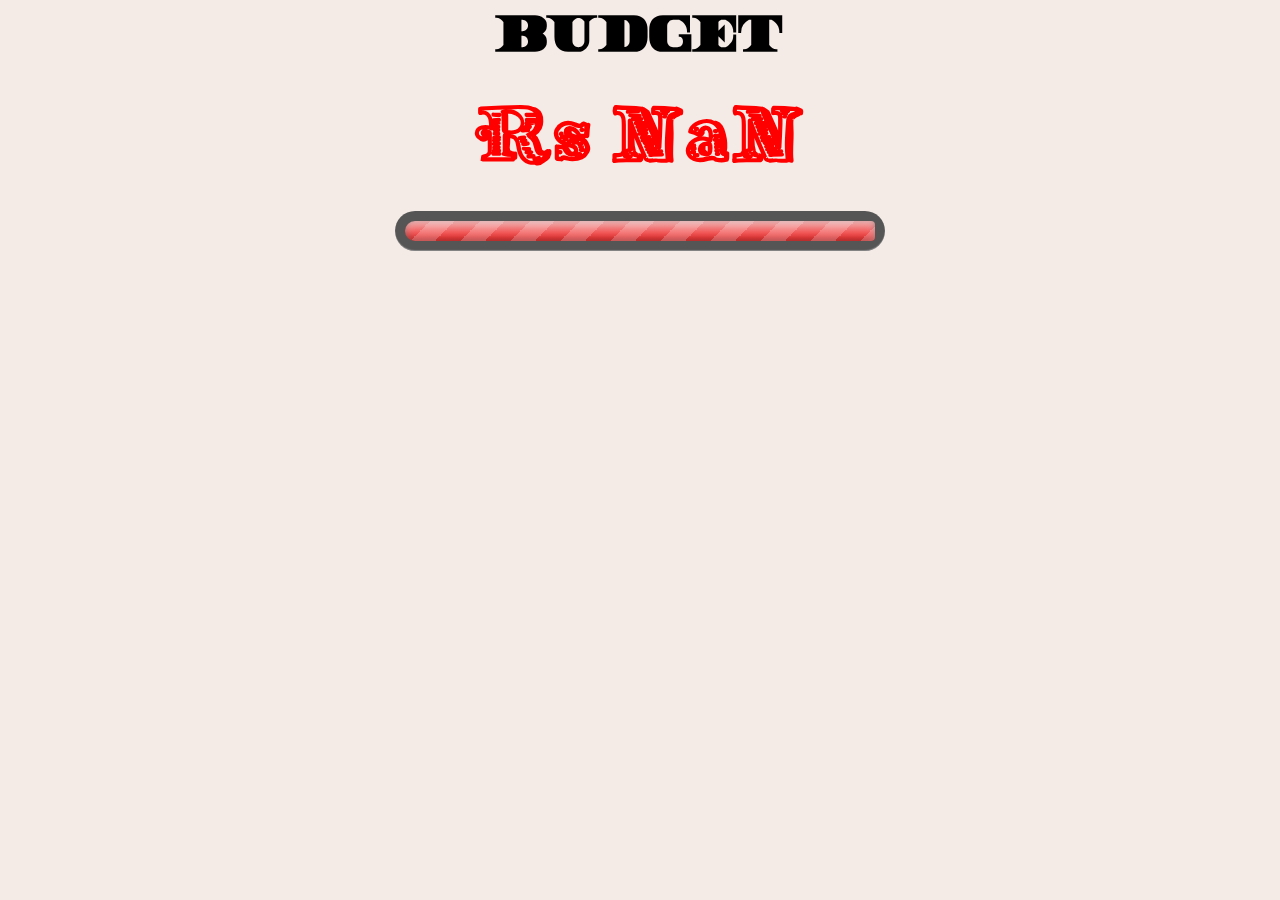
<file: budget.html>
<!DOCTYPE html>
<html>
<head>
	<title></title>
	<meta charset="UTF-8">
	<style type="text/css">
		@font-face {
  			font-family: money;
  			src: url(fontFiles/Money.ttf);
		}
		@font-face {
  			font-family: dollarBill;
  			src: url(fontFiles/DollarBill.ttf);
		}
		body{
			overflow: hidden;
		}
	</style>
	<meta charset="UTF-8">
	<link rel="stylesheet" type="text/css" href="css/incexp.css">
	<script src="javascript/budget.js"></script>
</head>
<body style="background-color: #f4eae6;" onload="budget()">
	<h1 id="head" class="heading"></h1>
	<h1 id="amt" class="money"></h1>
	<div id="bar"></div>
</body>
</html>
</file>
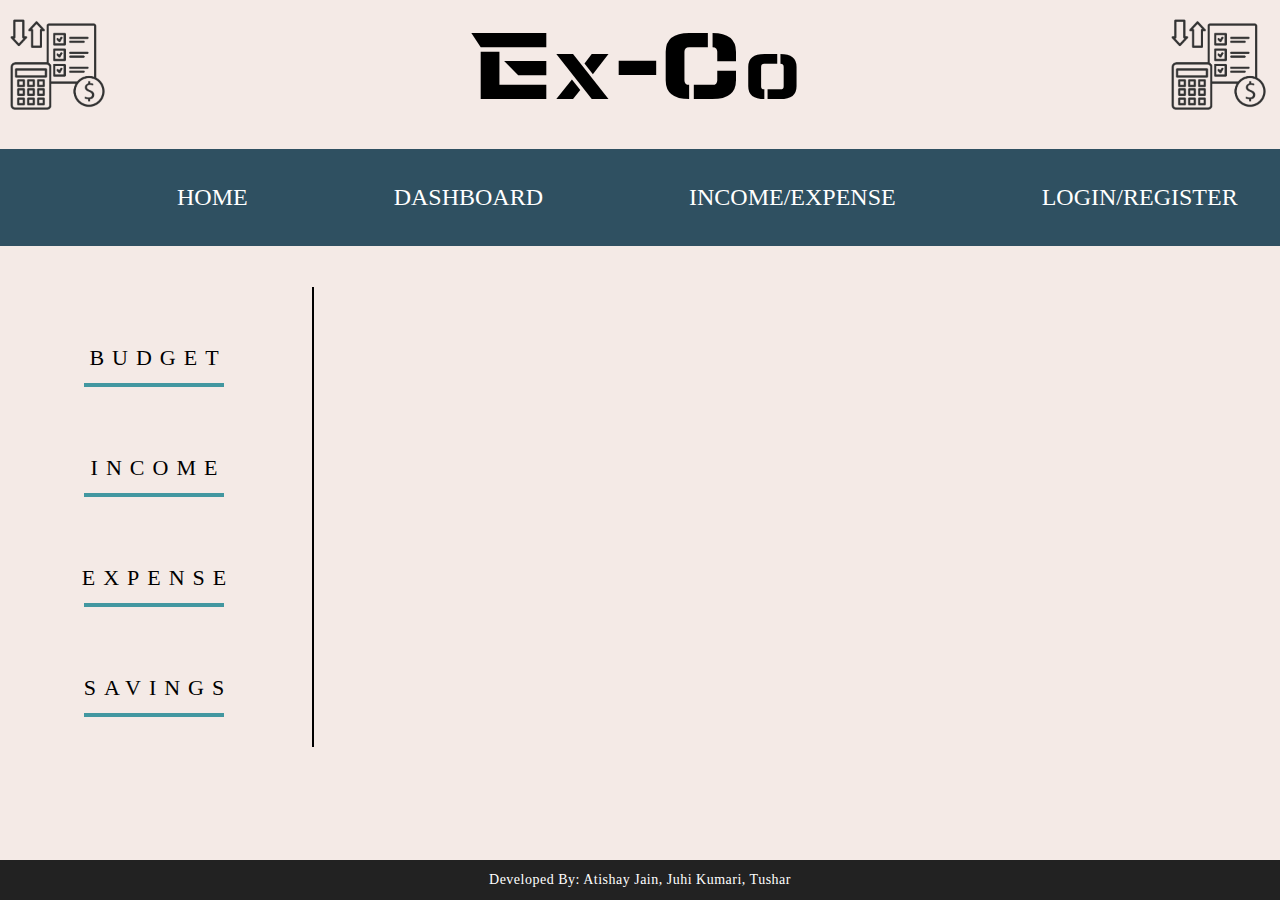
<file: dashboard.html>
<!DOCTYPE html>
<html>
<head>
	<title>Dashboard</title>
	<meta charset="UTF-8">
	<link rel="stylesheet" type="text/css" href="css/header.css">
	<link rel="stylesheet" type="text/css" href="css/nav.css">
	<link rel="stylesheet" type="text/css" href="css/home.css">
	<link rel="stylesheet" type="text/css" href="css/dashboardS1.css">
	<link rel="stylesheet" type="text/css" href="css/footer.css">
	<script src="javascript/dashboard.js"></script>
	<style type="text/css">
		@font-face {
  			font-family: exco;
  			src: url(fontFiles/Revamped.ttf);
		}
		@font-face {
  			font-family: money;
  			src: url(fontFiles/Money.ttf);
		}
		@font-face {
  			font-family: RocknRoll;
  			src: url(fontFiles/RocknRoll.ttf);
		}
		body{
			overflow-x: hidden;

		}
	</style>
</head>
<body style="background-color: #f4eae6;">
	<iframe src="header.html" width="102%" style="margin: -10px; overflow-y: hidden;" height="265px" frameborder="0"></iframe>
	<aside class="sidebar">
		
		<div class="svg-wrapper">
			<button class="trans" onclick="budget()">
  			<svg height="60" width="320" xmlns="http://www.w3.org/2000/svg">
    			<rect id="budgetBut" class="shape" height="60" width="320" />
  			</svg>
   				<div class="text">BUDGET</div>
   			</button>
		</div>
		<div class="svg-wrapper">
			<button class="trans" onclick="income()">
  			<svg height="60" width="320" xmlns="http://www.w3.org/2000/svg">
    			<rect class="shape" height="60" width="320" />
  			</svg>
   				<div class="text">INCOME</div>
   			</button>
		</div>
		<div class="svg-wrapper">
			<button class="trans" onclick="expense()">
  			<svg height="60" width="320" xmlns="http://www.w3.org/2000/svg">
    			<rect class="shape" height="60" width="320" />
  			</svg>
   				<div class="text">EXPENSE</div>
   			</button>
		</div>
		<div class="svg-wrapper">
			<button class="trans" onclick="savings()">
  			<svg height="60" width="320" xmlns="http://www.w3.org/2000/svg">
    			<rect class="shape" height="60" width="320" />
  			</svg>
  				<div class="text">SAVINGS</div>
  			</button>
		</div>
	</aside>
	<div class="frame">
		<iframe src="about:blank" height=600px width=100% frameBorder="0" id="display" scrolling="no"></iframe>
	</div>
	<footer>
		<p>
			Developed By: Atishay Jain, Juhi Kumari, Tushar
		</p>
	</footer>
</body>
</html>
</file>
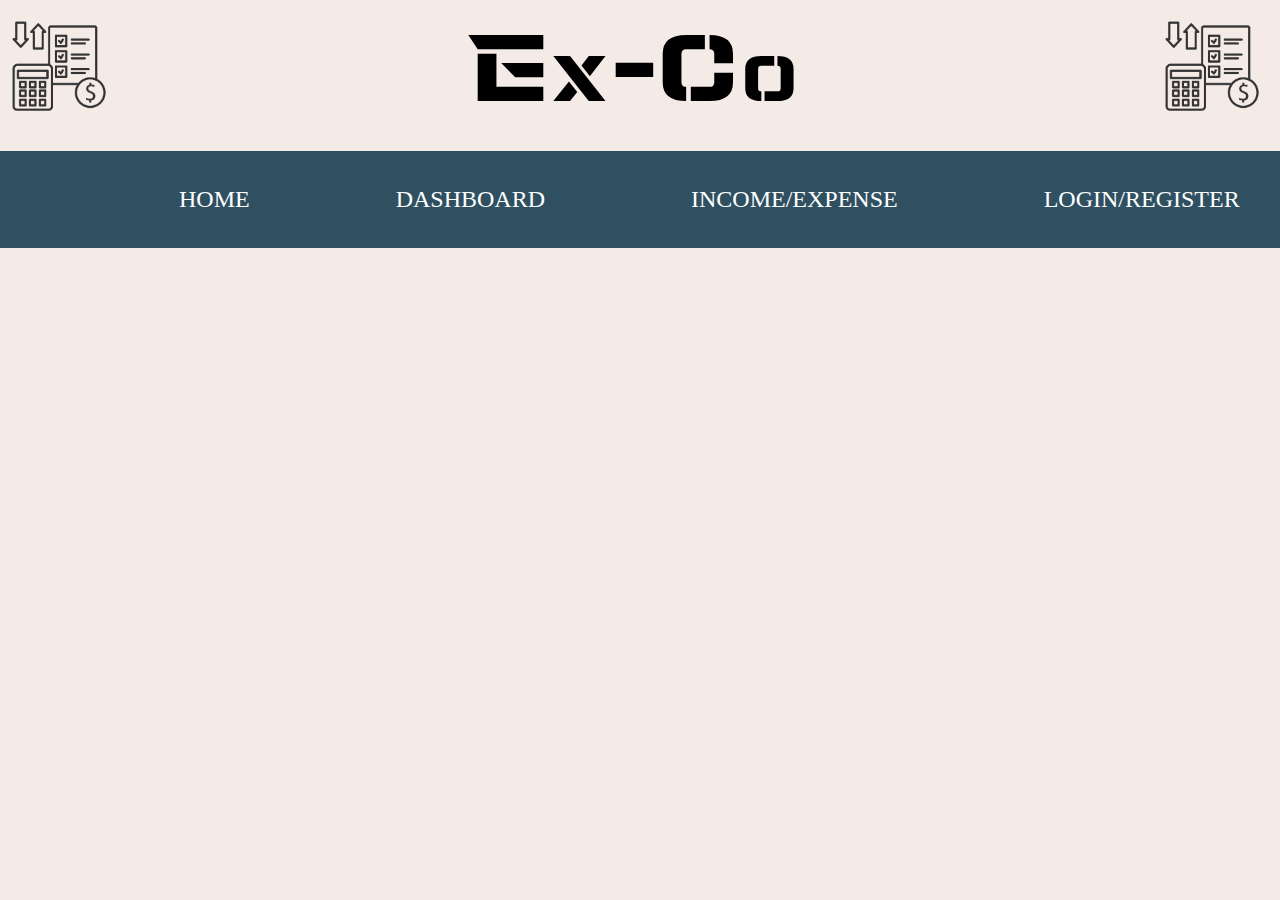
<file: header.html>
<!DOCTYPE html>
<html>
<head>
	<title>Ex-Co</title>
	<meta charset="UTF-8">
	<link rel="stylesheet" type="text/css" href="css/header.css">
	<link rel="stylesheet" type="text/css" href="css/nav.css">
	<link rel="stylesheet" type="text/css" href="css/home.css">
	<style type="text/css">
		@font-face {
  			font-family: exco;
  			src: url(fontFiles/Revamped.ttf);
		}
		@font-face {
  			font-family: money;
  			src: url(fontFiles/Money.ttf);
		}
		@font-face {
  			font-family: RocknRoll;
  			src: url(fontFiles/RocknRoll.ttf);
		}
		body{
			overflow-x: hidden;
		}
	</style>
</head>
<body style="background-color: #f4eae6;">
	<header>
		<p align="middle">
		<img src="assets/headImg1.png" width="8%" style="vertical-align:middle;float:left;">
		<span class="logoA">E</span>
		<span class="logoB">x</span>
		<span class="logoA">-C</span>
		<span class="logoB">o</span>
		<img src="assets/headImg1.png" width="8%" style="vertical-align:middle;float:right; margin-right: 10px;"></p>
		<br><br><br>
	</header>
	<nav>
	  <ul class="menuItems" style="margin-left: 120px;">
	    <li><a href='index.html' data-item='HOME' target="_parent">HOME</a></li>
	    <li><a href='dashboard.html' data-item='DASHBOARD' target="_parent">DASHBOARD</a></li>
	    <li><a href='incexp.html' data-item='INCOME/EXPENSE' target="_parent">INCOME/EXPENSE</a></li>
	    <li><a href='logreg.html' data-item='LOGIN/REGISTER' target="_parent">LOGIN/REGISTER</a></li>
	  </ul>
	</nav>
</body>
</html>
</file>
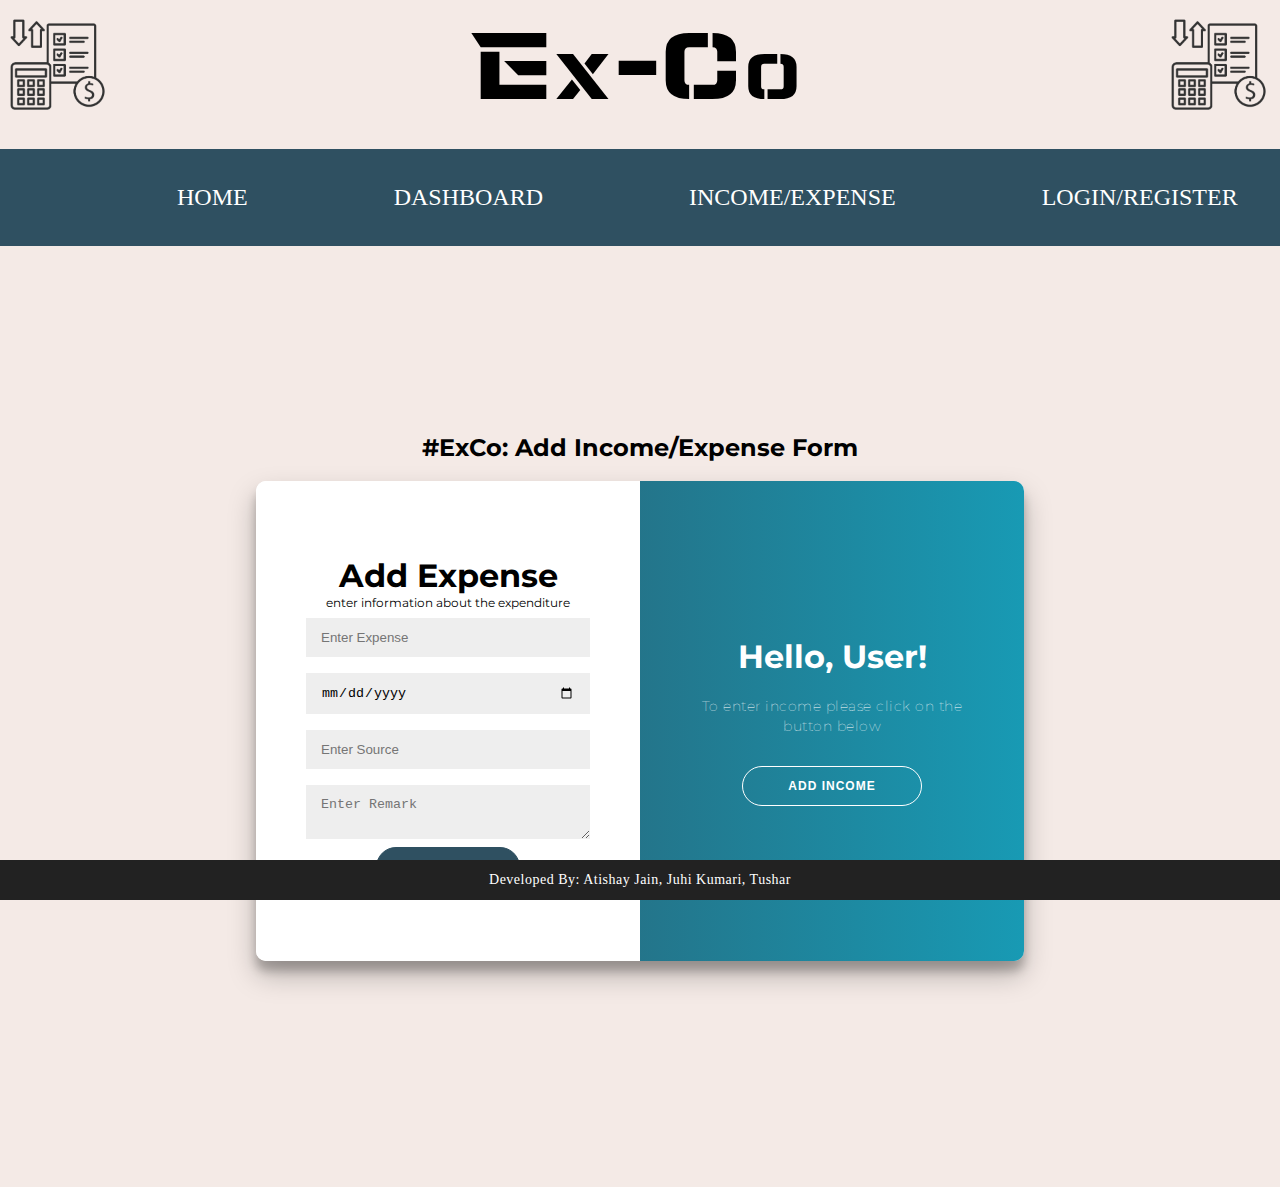
<file: incexp.html>
<!DOCTYPE html>
<html>
<head>
	<title>Add Income/Expense</title>
	<meta charset="UTF-8">
	<link rel="stylesheet" type="text/css" href="css/header.css">
	<link rel="stylesheet" type="text/css" href="css/nav.css">
	<link rel="stylesheet" type="text/css" href="css/login2.css">
	<link rel="stylesheet" type="text/css" href="css/footer.css">
	<style type="text/css">
		@font-face {
  			font-family: exco;
  			src: url(fontFiles/Revamped.ttf);
		}
		@font-face {
  			font-family: money;
  			src: url(fontFiles/Money.ttf);
		}
		@font-face {
  			font-family: RocknRoll;
  			src: url(fontFiles/RocknRoll.ttf);
		}
		body{
			overflow-x: hidden;
		}
	</style>
</head>
<body style="background-color: #f4eae6;">
	<iframe src="header.html" width="102%" style="margin: -10px; overflow-y: hidden;" height="265px" frameborder="0"></iframe>
	<div class="newcont">
		<h2>#ExCo: Add Income/Expense Form</h2>
		<div class="container" id="container">
			<div class="form-container sign-up-container">
				<form action="#">
					<h1>Add Income</h1>
					<span>enter information about the money earned</span>
					<input id="income" type="number" name="income" placeholder="Enter Income" required />
					<input type="date" id="idate" name="date" placeholder="Enter Date" required />
					<input type="text" name="source" placeholder="Enter Source" required />
					<textarea name="remark" placeholder="Enter Remark"></textarea>
					<button>Submit</button>
				</form>
			</div>
			<div class="form-container sign-in-container">
				<form action="#">
					<h1>Add Expense</h1>
					<span>enter information about the expenditure</span>
					<input type="number" id="expense" name="expense" placeholder="Enter Expense" required />
					<input type="date" id="edate" name="date" placeholder="Enter Date" required />
					<input type="text" name="source" placeholder="Enter Source" required />
					<textarea name="remark" placeholder="Enter Remark"></textarea>
					<button>Submit</button>
				</form>
			</div>
			<div class="overlay-container">
				<div class="overlay">
					<div class="overlay-panel overlay-left">
						<h1>Hello, User!</h1>
						<p>To enter expense please click on the button below</p>
						<button class="ghost" id="addExpense">Add Expense</button>
					</div>
					<div class="overlay-panel overlay-right">
						<h1>Hello, User!</h1>
						<p>To enter income please click on the button below</p>
						<button class="ghost" id="addIncome">Add Income</button>
					</div>
				</div>
			</div>
		</div>
	</div>
	<footer>
		<p>
			Developed By: Atishay Jain, Juhi Kumari, Tushar
		</p>
	</footer>
<script src="javascript/incexp.js"></script>
</body>
</html>
</file>
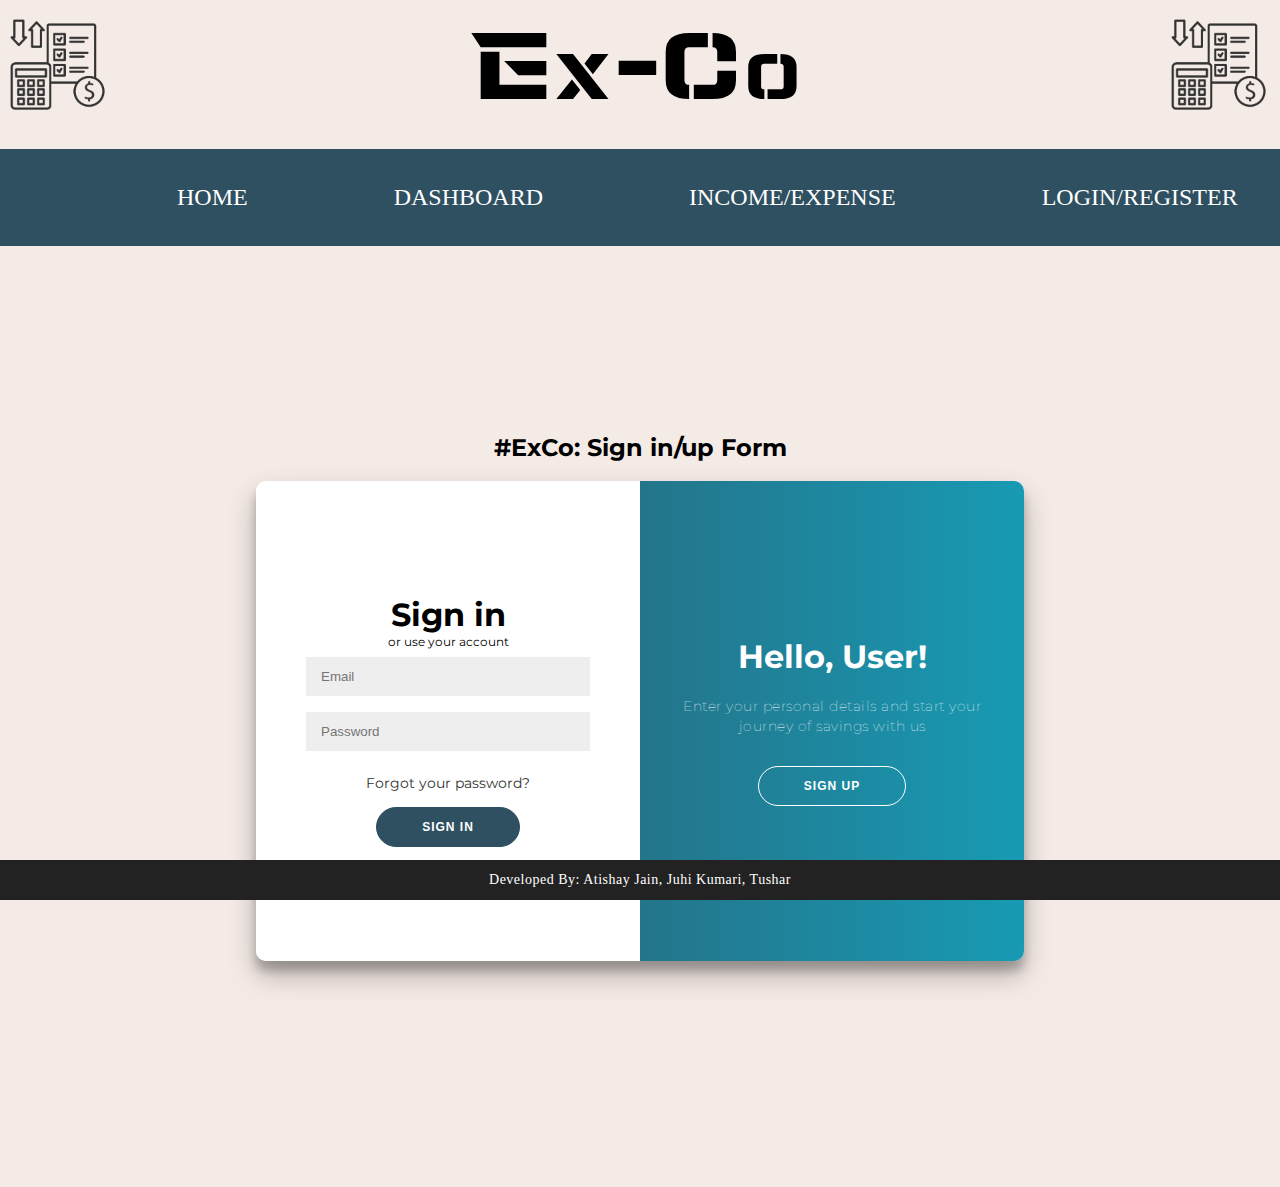
<file: logreg.html>
<!DOCTYPE html>
<html>
<head>
	<title>Login/Register</title>
	<meta charset="UTF-8">
	<link rel="stylesheet" type="text/css" href="css/header.css">
	<link rel="stylesheet" type="text/css" href="css/nav.css">
	<link rel="stylesheet" type="text/css" href="css/login2.css">
	<link rel="stylesheet" type="text/css" href="css/footer.css">
	<style type="text/css">
		@font-face {
  			font-family: exco;
  			src: url(fontFiles/Revamped.ttf);
		}
		@font-face {
  			font-family: money;
  			src: url(fontFiles/Money.ttf);
		}
		@font-face {
  			font-family: RocknRoll;
  			src: url(fontFiles/RocknRoll.ttf);
		}
		body{
			overflow-x: hidden;
		}
	</style>
</head>
<body style="background-color: #f4eae6;">
	<iframe src="header.html" width="102%" style="margin: -10px; overflow-y: hidden;" height="265px" frameborder="0"></iframe>
	<div class="newcont">
		<h2>#ExCo: Sign in/up Form</h2>
		<div class="container" id="container">
			<div class="form-container sign-up-container">
				<form action="#">
					<h1>Create Account</h1>
					<span>or use your email for registration</span>
					<input type="text" name="uname" placeholder="Name" required />
					<input type="email" name="email" placeholder="Email" required />
					<input type="password" id="rpass" name="pass" placeholder="Password" required />
					<input type="text" id="rcpass" name="cpass" placeholder="Confirm Password" required />
					<input type="number" id="age" name="age" placeholder="Age" required />
					<button>Sign Up</button>
				</form>
			</div>
			<div class="form-container sign-in-container">
				<form action="#">
					<h1>Sign in</h1>
					<span>or use your account</span>
					<input type="email" placeholder="Email" required />
					<input type="password" placeholder="Password" required />
					<a href="#">Forgot your password?</a>
					<button>Sign In</button>
				</form>
			</div>
			<div class="overlay-container">
				<div class="overlay">
					<div class="overlay-panel overlay-left">
						<h1>Welcome Back!</h1>
						<p>To view dashboard please login with your personal info</p>
						<button class="ghost" id="signIn">Sign In</button>
					</div>
					<div class="overlay-panel overlay-right">
						<h1>Hello, User!</h1>
						<p>Enter your personal details and start your journey of savings with us</p>
						<button class="ghost" id="signUp">Sign Up</button>
					</div>
				</div>
			</div>
		</div>
	</div>
	<footer>
		<p>
			Developed By: Atishay Jain, Juhi Kumari, Tushar
		</p>
	</footer>
	<script src="javascript/login.js"></script>
</body>
</html>
</file>
<file: css/incexp.css>
.button {
  border-radius: 4px;
  background-color: #2f5061;
  border: none;
  color: #f4eae6;
  text-align: center;
  font-size: 28px;
  padding: 20px;
  width: 320px;
  transition: all 0.5s;
  cursor: pointer;
  margin: 5px;
}

.button span {
  cursor: pointer;
  display: inline-block;
  position: relative;
  transition: 0.5s;
}

.button span:after {
  content: '\00bb';
  position: absolute;
  opacity: 0;
  top: 0;
  right: -20px;
  transition: 0.5s;
}

.button:hover span {
  padding-right: 25px;
}

.button:hover span:after {
  opacity: 1;
  right: 0;
}
.meter {
  box-sizing: content-box;
  height: 20px; 
  position: relative;
  background: #555;
  border-radius: 25px;
  padding: 10px;
  box-shadow: inset 0 -1px 1px rgba(255, 255, 255, 0.3);
}
.meter > span {
  display: block;
  height: 100%;
  border-top-right-radius: 8px;
  border-bottom-right-radius: 8px;
  border-top-left-radius: 20px;
  border-bottom-left-radius: 20px;
  background-color: rgb(43, 194, 83);
  background-image: linear-gradient(
    center bottom,
    rgb(43, 194, 83) 37%,
    rgb(84, 240, 84) 69%
  );
  box-shadow: inset 0 2px 9px rgba(255, 255, 255, 0.3),
    inset 0 -2px 6px rgba(0, 0, 0, 0.4);
  position: relative;
  overflow: hidden;
}
.meter > span:after,
.animate > span > span {
  content: "";
  position: absolute;
  top: 0;
  left: 0;
  bottom: 0;
  right: 0;
  background-image: linear-gradient(
    -45deg,
    rgba(255, 255, 255, 0.2) 25%,
    transparent 25%,
    transparent 50%,
    rgba(255, 255, 255, 0.2) 50%,
    rgba(255, 255, 255, 0.2) 75%,
    transparent 75%,
    transparent
  );
  z-index: 1;
  background-size: 50px 50px;
  animation: move 2s linear infinite;
  border-top-right-radius: 8px;
  border-bottom-right-radius: 8px;
  border-top-left-radius: 20px;
  border-bottom-left-radius: 20px;
  overflow: hidden;
}

.animate > span:after {
  display: none;
}

@keyframes move {
  0% {
    background-position: 0 0;
  }
  100% {
    background-position: 50px 50px;
  }
}

.orange > span {
  background-image: linear-gradient(#f1a165, #f36d0a);
}

.red > span {
  background-image: linear-gradient(#f0a3a3, #f42323);
}

.teal > span {
  background-image: linear-gradient(#d4f1f4, #189ab4);
}

.nostripes > span > span,
.nostripes > span::after {
  background-image: none;
}

#page-wrap {
  width: 490px;
  margin: 20px auto;
}
body {
  background: #333;
  text-align: center;
  color: #eee;
  font-family: system-ui, sans-serif;
}
h1 {
  margin: 0 0 30px;
}
* {
  box-sizing: border-box;
}
</file>
<file: css/header.css>
.logoA{
	font-size: 96px;
	font-family: exco;
}
.logoB{
	font-size: 66px;
	font-family: exco;
}

.setName{
	color: white;
	font-size: 20px;
}
</file>
<file: css/nav.css>
nav {
  margin-top: -45px;
  margin-left: -8px;
  margin-right: -8px;
  background: #2f5061;
  padding: 16px;
}
nav .menuItems {
  list-style: none;
  display: flex;

}
nav .menuItems li {
  margin: 3px;
  padding-right: 140px;

}
nav .menuItems li a {
  text-decoration: none;
  color: white;
  font-size: 24px;
  font-weight: 400;
  transition: all 0.5s ease-in-out;
  position: relative;
  text-transform: uppercase;
}
nav .menuItems li a::before {
  content: attr(data-item);
  transition: 0.5s;
  color: #e57f84;
  position: absolute;
  top: 0;
  bottom: 0;
  left: 0;
  right: 0;
  width: 0;
  overflow: hidden;
}
nav .menuItems li a:hover::before {
  width: 100%;
  transition: all 0.5s ease-in-out;
}
</file>
<file: css/home.css>
@import url('https://fonts.googleapis.com/css?family=Montserrat:400,800');

* {
  box-sizing: border-box;
}

.div1{
	display: inline-block;
	width: 45%;
	margin-left: 20px;
	float: left;
	margin-top: 120px;
	padding: 10px;
	border: 4px solid black;
	border-radius: 20px;
  background: linear-gradient(45deg, #189ab4 ,#d4f1f4 60%);
}
.st1{
	font-family: money;
	text-decoration: underline;
}
.ps1{
	font-family: RocknRoll;
	text-align: justify;
	font-size: 16px;
}
.button {
  border-radius: 4px;
  background-color: #2f5061;
  border: none;
  color: #f4eae6;
  text-align: center;
  font-size: 28px;
  padding: 20px;
  width: 200px;
  transition: all 0.5s;
  cursor: pointer;
  margin: 5px;
}

.button span {
  cursor: pointer;
  display: inline-block;
  position: relative;
  transition: 0.5s;
}

.button span:after {
  content: '\00bb';
  position: absolute;
  opacity: 0;
  top: 0;
  right: -20px;
  transition: 0.5s;
}

.button:hover span {
  padding-right: 25px;
}

.button:hover span:after {
  opacity: 1;
  right: 0;
}
</file>
<file: css/dashboardS1.css>
.sidebar{
  width: 25%;
  margin-top: 30px;
  border-right: 2px solid black;
  padding-top: 20px;
  margin-left: -10px;
  display: inline-block;
}
.svg-wrapper {
  height: 60px;
  margin: 0 auto;
  position: relative;
  top: 50%;
  transform: translateY(-50%);
  width: 320px;
  margin-top: 50px;
  text-align: center;
}

.shape {
  fill: transparent;
  stroke-dasharray: 140 540;
  stroke-dashoffset: -474;
  stroke-width: 8px;
  stroke: #4297a0;
}

.text {
  color: black;
  font-family: 'Roboto Condensed';
  font-size: 22px;
  letter-spacing: 8px;
  line-height: 32px;
  position: relative;
  text-align: center;
  top: -48px;
}

@keyframes draw {
  0% {
    stroke-dasharray: 140 540;
    stroke-dashoffset: -474;
    stroke-width: 8px;
  }
  100% {
    stroke-dasharray: 760;
    stroke-dashoffset: 0;
    stroke-width: 2px;
  }
}

.svg-wrapper:hover .shape {
  -webkit-animation: 0.5s draw linear forwards;
  animation: 0.5s draw linear forwards;
}

.trans{
  background: transparent;
  border: none !important;
  text-align: center;
  margin: 0px 0px 0px 0px;
  padding: 0px 0px 0px 0px;
  width: 320px;
  height: 60px;
}
.frame{
  float: right;
  display: inline-block;
  width: 75%;
  margin-top: 30px;
}
</file>
<file: css/footer.css>
* {
  box-sizing: border-box;
}

footer {
    background-color: #222;
    color: #fff;
    font-size: 14px;
    bottom: 0;
    position: fixed;
    left: 0;
    right: 0;
    text-align: center;
    z-index: 999;
}

footer p {
    margin: 10px 0;
    font-size: 14px;
    font-weight: 100;
    line-height: 20px;
    letter-spacing: 0.5px;
}

footer i {
    color: red;
}

footer a {
    color: #3c97bf;
    text-decoration: none;
}
</file>
<file: css/login2.css>
@import url('https://fonts.googleapis.com/css?family=Montserrat:400,800');

* {
	box-sizing: border-box;
}


.newcont{
	display: flex;
	justify-content: center;
	align-items: center;
	flex-direction: column;
	font-family: 'Montserrat', sans-serif;
	height: 100vh;
	margin: -20px 0 50px;
}
h1 {
	font-weight: bold;
	margin: 0;
}

h2 {
	text-align: center;
}

p {
	font-size: 14px;
	font-weight: 100;
	line-height: 20px;
	letter-spacing: 0.5px;
	margin: 20px 0 30px;
}

span {
	font-size: 12px;
}

a {
	color: #333;
	font-size: 14px;
	text-decoration: none;
	margin: 15px 0;
}

button {
	border-radius: 20px;
	border: 1px solid #2f5061;
	background-color: #2f5061;
	color: #FFFFFF;
	font-size: 12px;
	font-weight: bold;
	padding: 12px 45px;
	letter-spacing: 1px;
	text-transform: uppercase;
	transition: transform 80ms ease-in;
}

button:active {
	transform: scale(0.95);
}

button:focus {
	outline: none;
}

button.ghost {
	background-color: transparent;
	border-color: #FFFFFF;
}

form {
	background-color: #FFFFFF;
	display: flex;
	align-items: center;
	justify-content: center;
	flex-direction: column;
	padding: 0 50px;
	height: 100%;
	text-align: center;
}

input {
	background-color: #eee;
	border: none;
	padding: 12px 15px;
	margin: 8px 0;
	width: 100%;
}
textarea{
	background-color: #eee;
	border: none;
	padding: 12px 15px;
	margin: 8px 0;
	width: 100%;
}
.container {
	background-color: #fff;
	border-radius: 10px;
  	box-shadow: 0 14px 28px rgba(0,0,0,0.25), 
			0 10px 10px rgba(0,0,0,0.22);
	position: relative;
	overflow: hidden;
	width: 768px;
	max-width: 100%;
	min-height: 480px;
}

.form-container {
	position: absolute;
	top: 0;
	height: 100%;
	transition: all 0.6s ease-in-out;
}

.sign-in-container {
	left: 0;
	width: 50%;
	z-index: 2;
}

.container.right-panel-active .sign-in-container {
	transform: translateX(100%);
}

.sign-up-container {
	left: 0;
	width: 50%;
	opacity: 0;
	z-index: 1;
}

.container.right-panel-active .sign-up-container {
	transform: translateX(100%);
	opacity: 1;
	z-index: 5;
	animation: show 0.6s;
}

@keyframes show {
	0%, 49.99% {
		opacity: 0;
		z-index: 1;
	}
	
	50%, 100% {
		opacity: 1;
		z-index: 5;
	}
}

.overlay-container {
	position: absolute;
	top: 0;
	left: 50%;
	width: 50%;
	height: 100%;
	overflow: hidden;
	transition: transform 0.6s ease-in-out;
	z-index: 100;
}

.container.right-panel-active .overlay-container{
	transform: translateX(-100%);
}

.overlay {
	background: #189ab4;
	background: -webkit-linear-gradient(to right, #2f5061, #189ab4);
	background: linear-gradient(to right, #2f5061, #189ab4);
	background-repeat: no-repeat;
	background-size: cover;
	background-position: 0 0;
	color: #FFFFFF;
	position: relative;
	left: -100%;
	height: 100%;
	width: 200%;
  	transform: translateX(0);
	transition: transform 0.6s ease-in-out;
}

.container.right-panel-active .overlay {
  	transform: translateX(50%);
}

.overlay-panel {
	position: absolute;
	display: flex;
	align-items: center;
	justify-content: center;
	flex-direction: column;
	padding: 0 40px;
	text-align: center;
	top: 0;
	height: 100%;
	width: 50%;
	transform: translateX(0);
	transition: transform 0.6s ease-in-out;
}

.overlay-left {
	transform: translateX(-20%);
}

.container.right-panel-active .overlay-left {
	transform: translateX(0);
}

.overlay-right {
	right: 0;
	transform: translateX(0);
}

.container.right-panel-active .overlay-right {
	transform: translateX(20%);
}

.social-container {
	margin: 20px 0;
}

.social-container a {
	border: 1px solid #DDDDDD;
	border-radius: 50%;
	display: inline-flex;
	justify-content: center;
	align-items: center;
	margin: 0 5px;
	height: 40px;
	width: 40px;
}
</file>
